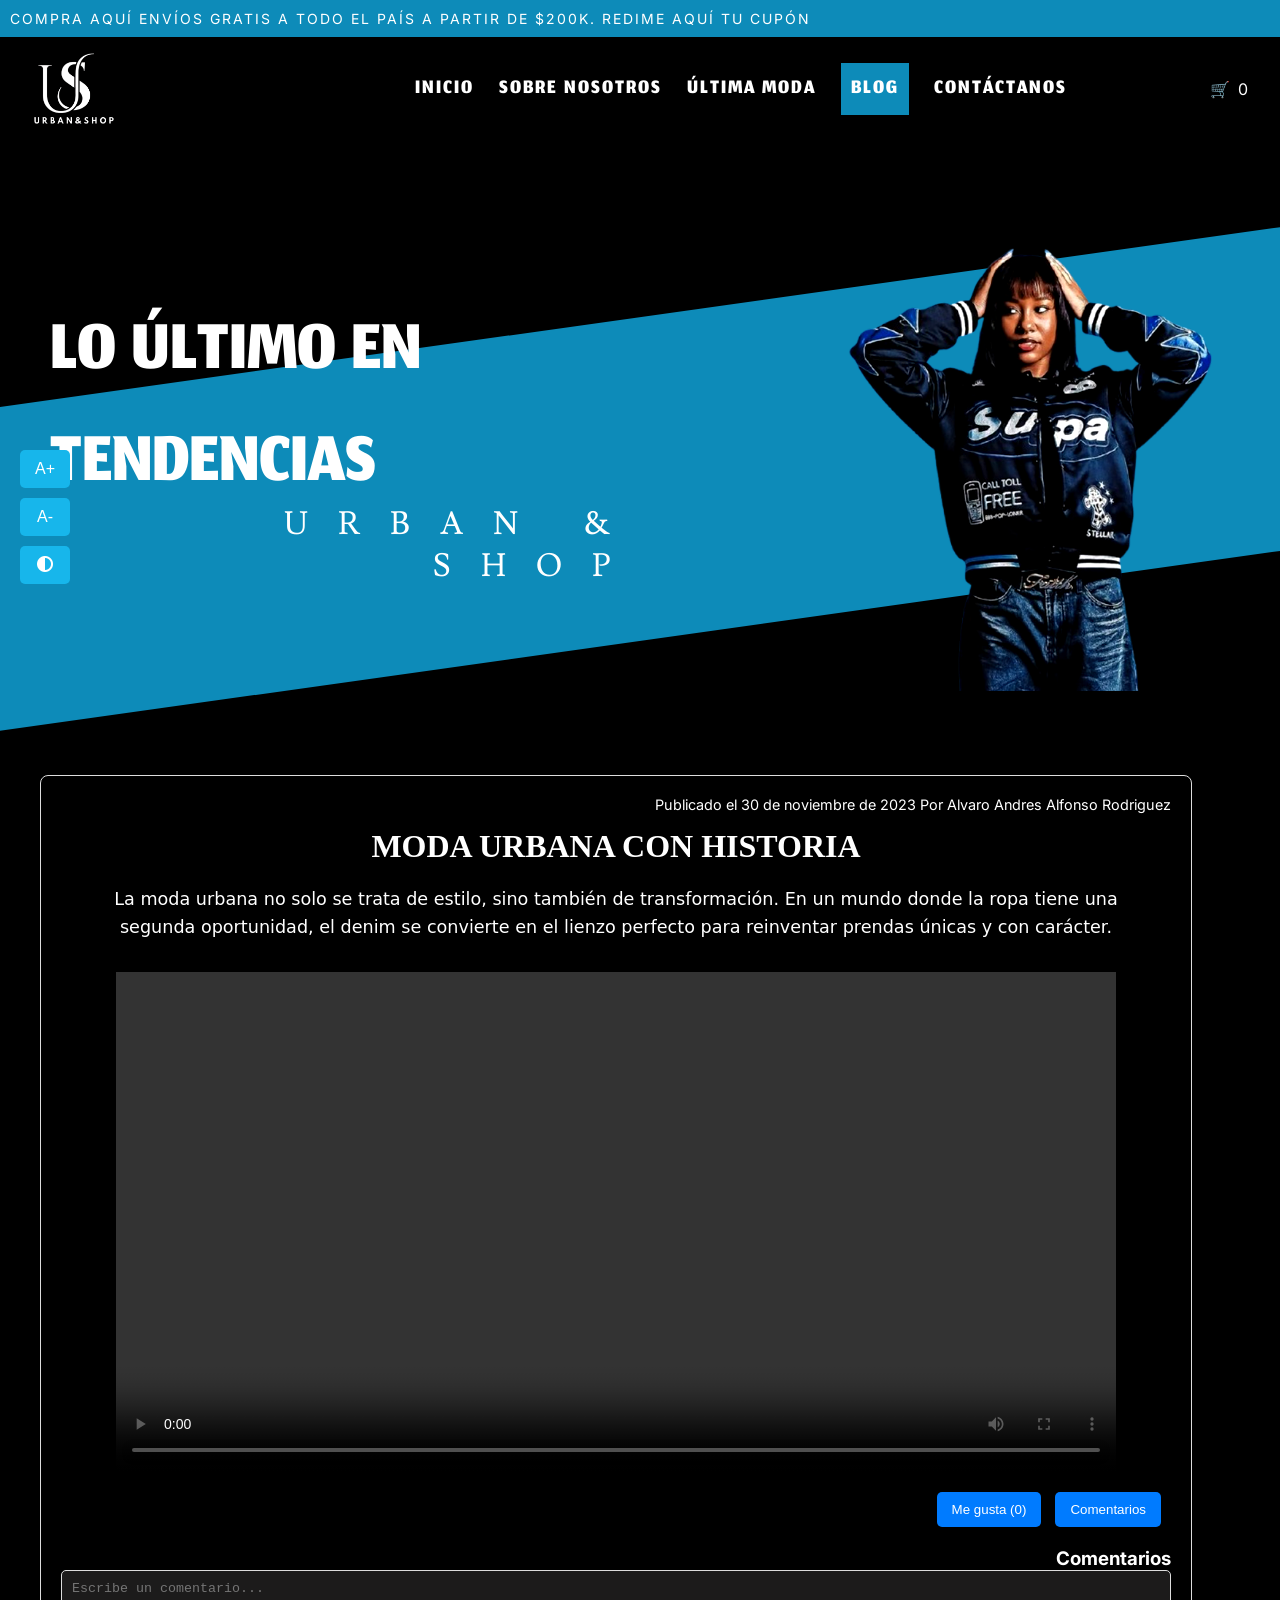
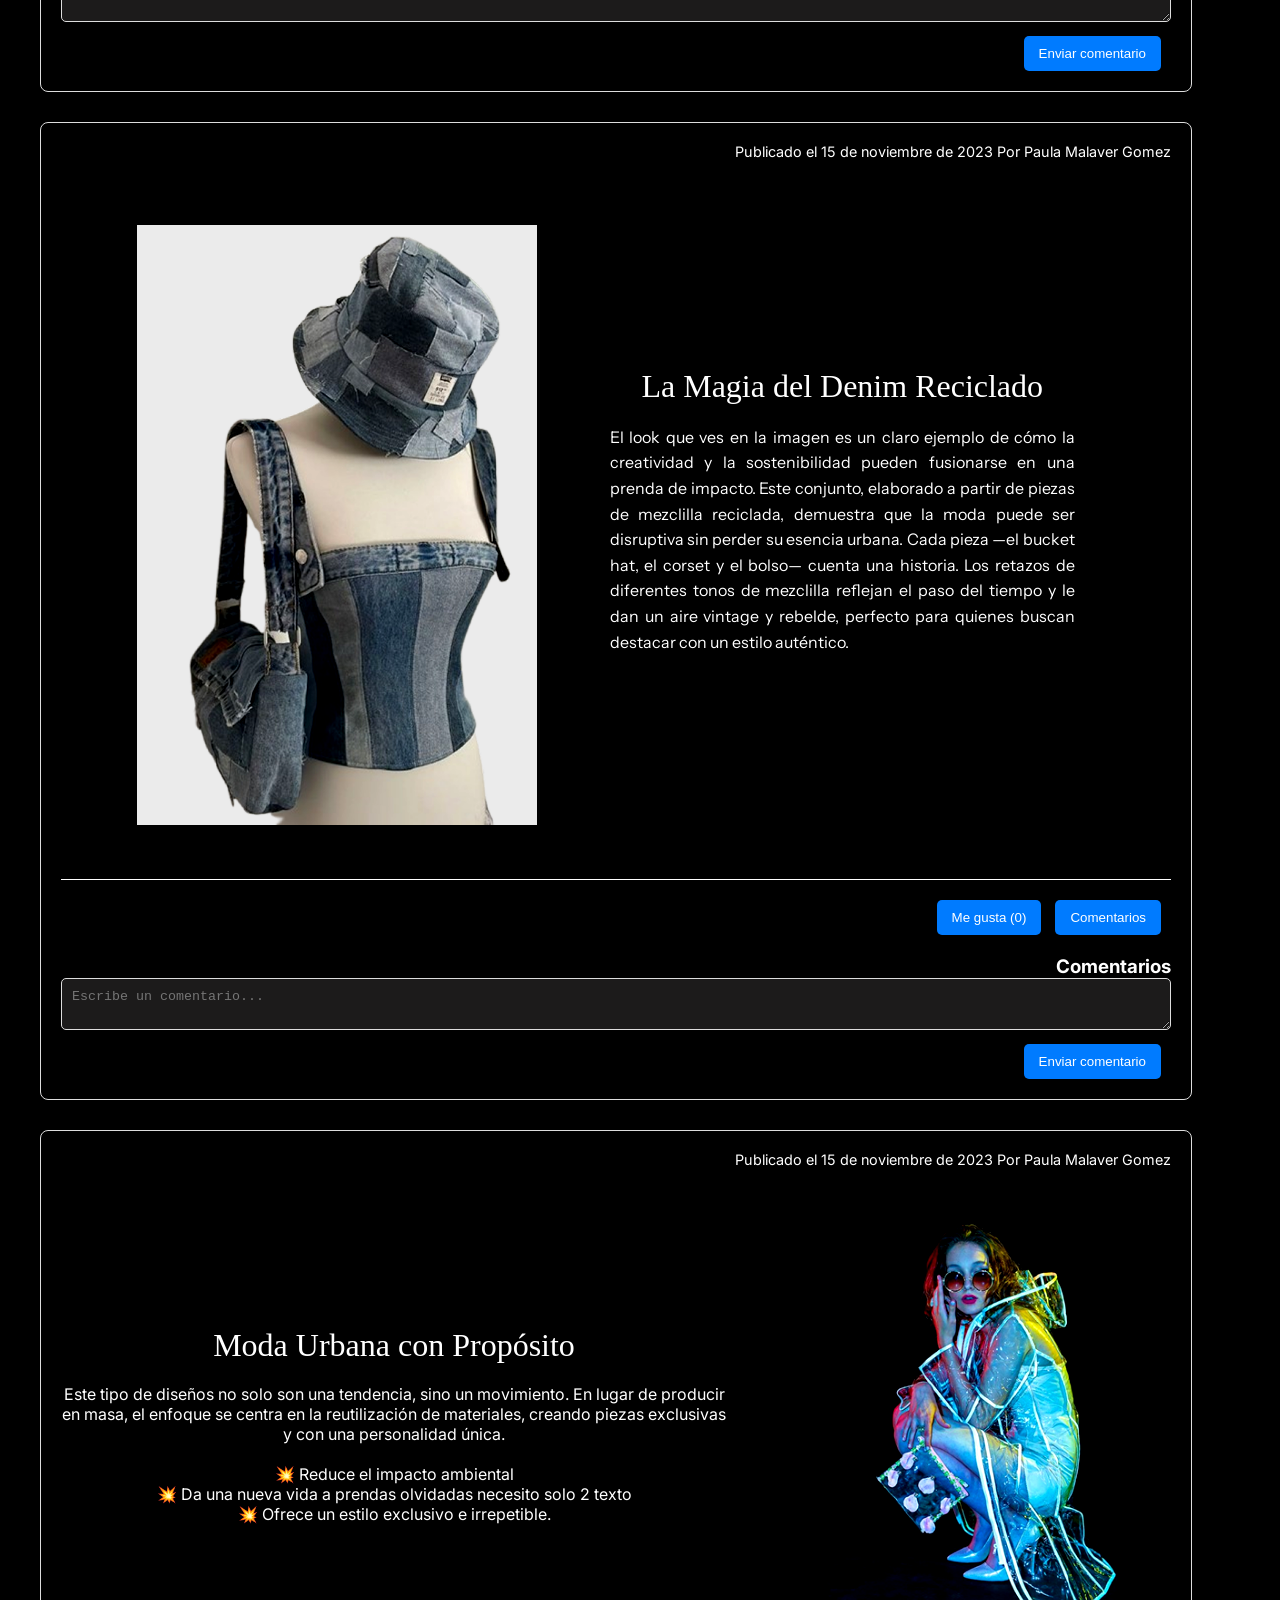
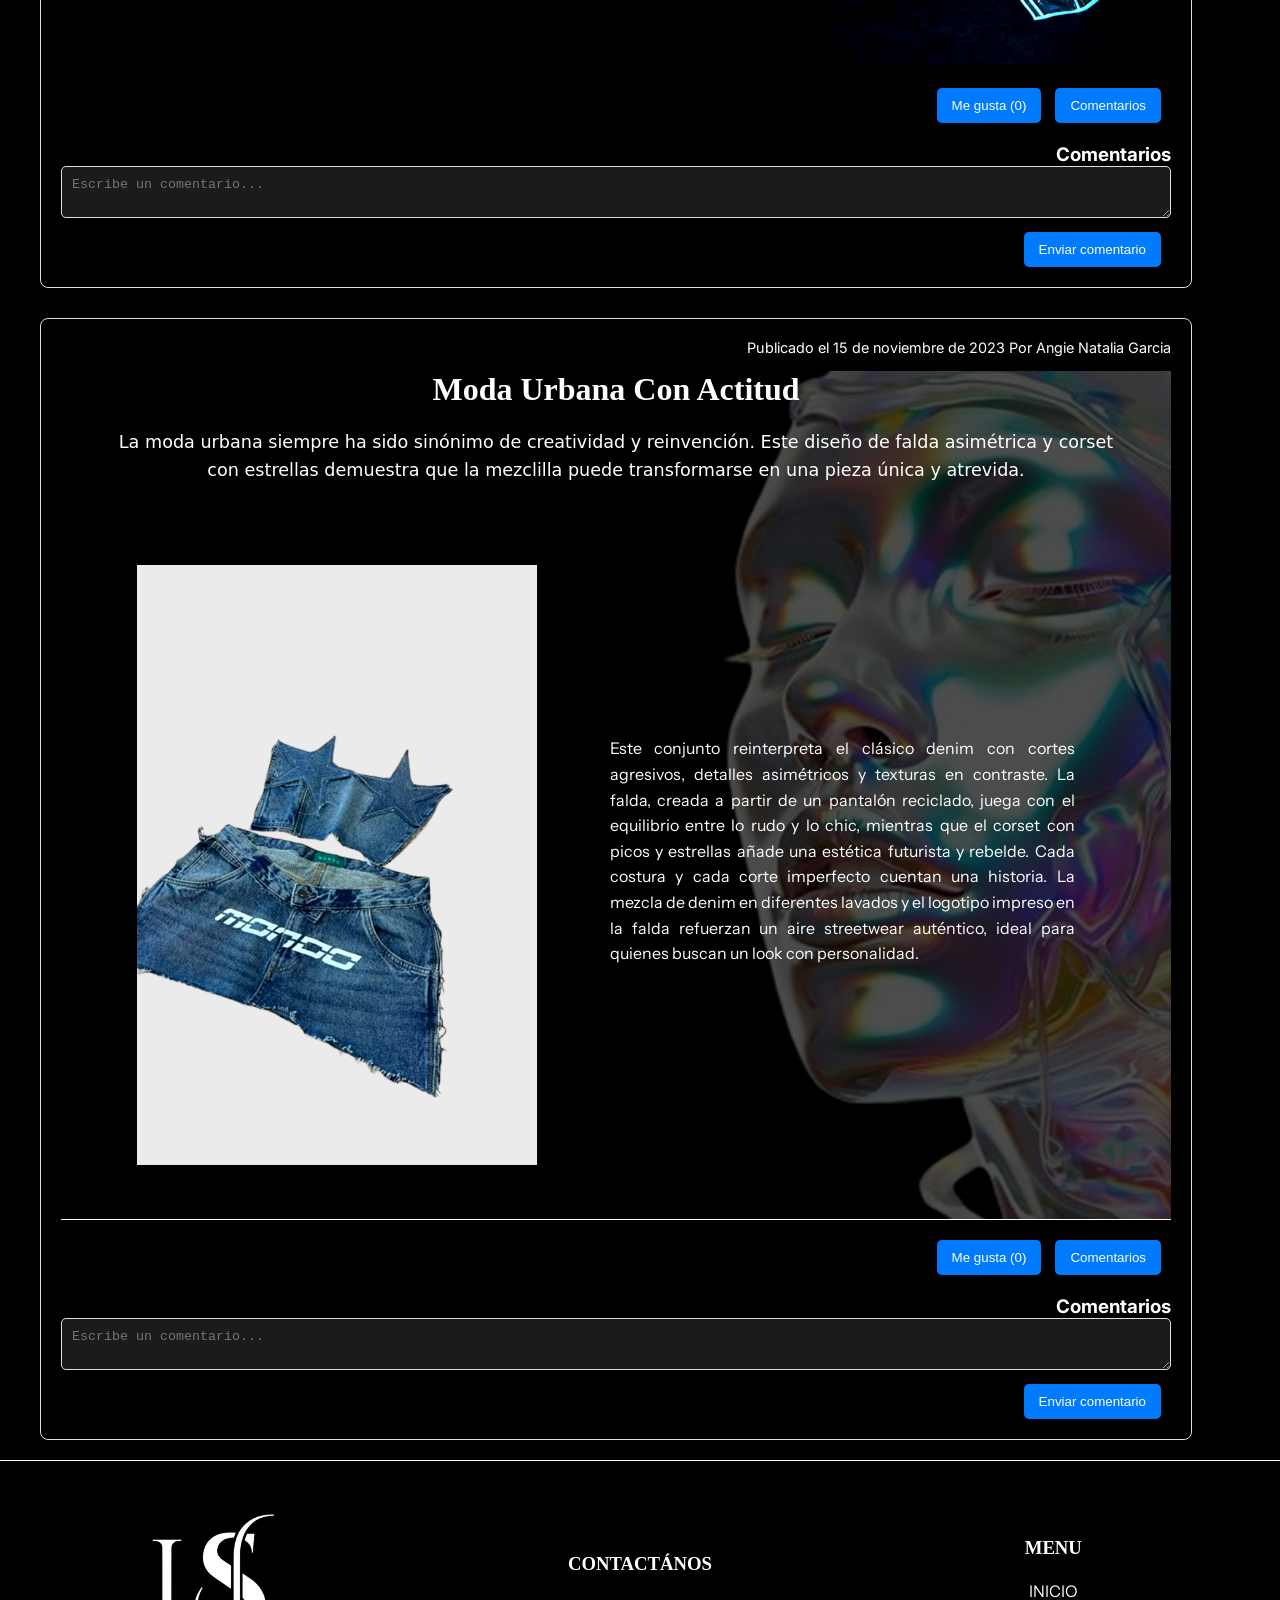
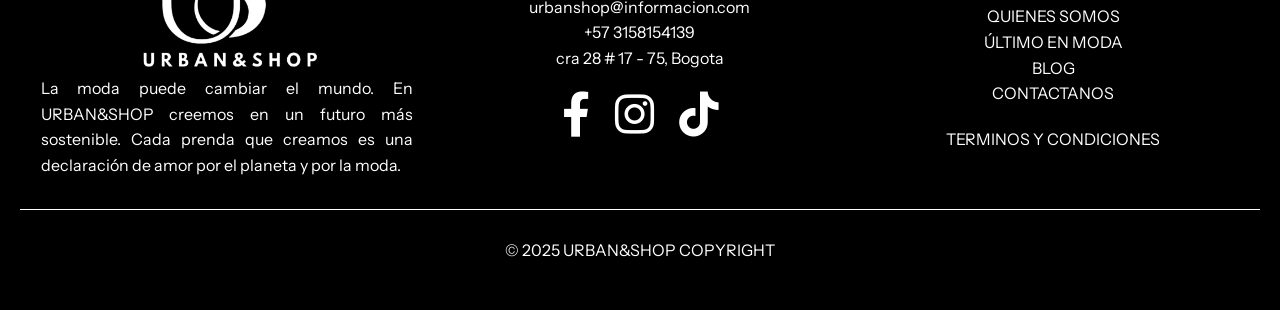
<file: pages/blog.html>
<!DOCTYPE html>
<html lang="es">
<head>
    <meta charset="UTF-8">
    <meta name="viewport" content="width=device-width, initial-scale=1.0">
    <link rel="stylesheet" href="../css/blog.css">
    <link rel="stylesheet" href="https://cdnjs.cloudflare.com/ajax/libs/font-awesome/6.0.0/css/all.min.css">
    <title>Urban & Shop</title>
    <link rel="preconnect" href="https://fonts.googleapis.com">
    <link rel="preconnect" href="https://fonts.gstatic.com" crossorigin>
    <link href="https://fonts.googleapis.com/css2?family=Inter:wght@400;700&family=Jomhuria&family=Lusitana&display=swap" rel="stylesheet">
</head>
<body>
    <header class="marquesina">
        <div class="ticker">COMPRA AQUÍ ENVÍOS GRATIS A TODO EL PAÍS A PARTIR DE $200K. REDIME AQUÍ TU CUPÓN </div>

     
      <!-- Barra de navegación -->
      <nav class="nav-bar">
        <img src="/Assets/images/Logo.png" alt="Logo Urban&Shop" class="logo-img">
        <div class="logo"></div>
        <button class="hamburger" id="hamburger">
            <i class="fas fa-bars"></i>
        </button>
         <ul class="nav-links" id="nav-links">
       
          <li><a href="/index.html" >INICIO</a></li>
          <li><a href="/pages/nosotros.html">SOBRE NOSOTROS</a></li>
          <li><a href="/pages/tienda.html">ÚLTIMA MODA</a></li>
          <li><a href="/pages/blog.html" class="contact-button">BLOG</a></li>
          <li><a href="/pages/contactanos.html" >CONTÁCTANOS</a></li>
        </ul>
       
        <div class="carrito" onclick="mostrarCarrito()">
            🛒 <span id="cart-count">0</span>
          </div>
        <div class="accessibility-controls">
            <button id="increase-font">A+</button>
            <button id="decrease-font">A-</button>
            <button id="toggle-contrast"><i class="fa-solid fa-circle-half-stroke"></i></button>
        </div>
          
        </nav>
    </header>
     <!-- Modal del Carrito -->
     <div id="modalCarrito" class="modal-carrito">
        <div class="contenido-carrito">
          <span class="close-btn" onclick="cerrarCarrito()">&times;</span>
          <h2>Tu Carrito</h2>
          <div id="carrito-items"></div>
          <hr>
          <div id="carrito-resumen">
            <p>Subtotal: <span id="subtotal">$0</span></p>
            <p>Total: <span id="total">$0</span></p>
            <button class="btn-finalizar">Finalizar Compra</button>
          </div>
        </div>
      </div>
      <div class="overlay"></div>
      
      

    <section class="banner">
        <div class="banner-content">
            <h1>LO ÚLTIMO EN TENDENCIAS</h1>
            <p>URBAN & SHOP</p>
        </div>
        <div class="banner-image">
            <img src="/Assets/images/banner-image3.png" alt="Imagen del Banner"> 
        </div>
    </section>
    <main>
        <article class="blog-post">
            <div class="post-meta">
                <span class="fecha">Publicado el 30 de noviembre de 2023</span>
                <span class="autor">Por Alvaro Andres Alfonso Rodriguez</span>
            </div>
            <h2 class="titulo">MODA URBANA CON HISTORIA</h2>
            
            <p class="texto">La moda urbana no solo se trata de estilo, sino también de transformación. En un mundo donde la ropa tiene una segunda oportunidad, el denim se convierte en el lienzo perfecto para reinventar prendas únicas y con carácter.</p>
            <section class="video-section">
                    <video class="responsive-video" autoplay loop playsinline controls>
                    <source src="/Assets/images/Spot publicitario para marca de ropa _ Lowanna.mp4" type="video/mp4">
                    Tu navegador no soporta la reproducción de videos.
                </video>
            </section>
            <div class="post-actions">
                <button class="like-button">Me gusta (<span class="like-count">0</span>)</button>
                <button class="comment-button">Comentarios</button>
            </div>
            <div class="comments-section">
                <h3>Comentarios</h3>
                <ul class="comment-list">
                    </ul>
                <textarea class="comment-input" placeholder="Escribe un comentario..."></textarea>
                <button class="submit-comment">Enviar comentario</button>
            </div>
        </article>

        <article class="blog-post">
        <div class="post-meta">
            <span class="fecha">Publicado el 15 de noviembre de 2023</span>
            <span class="autor">Por Paula Malaver Gomez</span>
        </div>
        <div class="art-magiaReciclado">
            <div class="imagen-margia-reciclado">
                <img src="/Assets/images/blog1.png" alt="blog-article">
            </div>
            <div class="contenido-margia-reciclado">
                <h3>La Magia del Denim Reciclado</h3>
                <p>El look que ves en la imagen es un claro ejemplo de cómo la creatividad y la sostenibilidad pueden fusionarse en una prenda de impacto. Este conjunto, elaborado a partir de piezas de mezclilla reciclada, demuestra que la moda puede ser disruptiva sin perder su esencia urbana.
                    Cada pieza —el bucket hat, el corset y el bolso— cuenta una historia. Los retazos de diferentes tonos de mezclilla reflejan el paso del tiempo y le dan un aire vintage y rebelde, perfecto para quienes buscan destacar con un estilo auténtico.</p>
            </div>
        </div>
        <div class="post-actions">
                <button class="like-button">Me gusta (<span class="like-count">0</span>)</button>
                <button class="comment-button">Comentarios</button>
        </div>
        <div class="comments-section">
            <h3>Comentarios</h3>
            <ul class="comment-list">
                </ul>
            <textarea class="comment-input" placeholder="Escribe un comentario..."></textarea>
            <button class="submit-comment">Enviar comentario</button>
        </div>
        </article>
        <article class="blog-post">
            <div class="post-meta">
                <span class="fecha">Publicado el 15 de noviembre de 2023</span>
                <span class="autor">Por Paula Malaver Gomez</span>
            </div>
            <div class="contenedor-seccion">
                <div class="contenido-moda-urbana">
                    <h3>Moda Urbana con Propósito</h3>
                    <p class="texto-principal">
                        Este tipo de diseños no solo son una tendencia, sino un movimiento. En lugar de producir en masa, 
                        el enfoque se centra en la reutilización de materiales, creando piezas exclusivas y con una 
                        personalidad única.
                    </p>
                    <div class="text-secundario">
                        <p>💥 Reduce el impacto ambiental</p>
                        <p>💥 Da una nueva vida a prendas olvidadas necesito solo 2 texto</p>
                        <p>💥 Ofrece un estilo exclusivo e irrepetible.</p>
                    </div>
                    
                </div>
                <div class="contenedor-deslizador-3d">
                    <div class="pista-deslizamiento-3d">
                      <div class="grupo-deslizamiento-3d">
                        <img src="/Assets/images/Rectangle-139.png" alt="Moda reciclable urbana 1" class="imagen-deslizamiento-3d">
                      </div>
                      <div class="grupo-deslizamiento-3d">
                        <img src="/Assets/images/Rectangle-140.png" alt="Moda reciclable urbana 2" class="imagen-deslizamiento-3d">
                      </div>
                      <div class="grupo-deslizamiento-3d">
                        <img src="/Assets/images/Rectangle-141.png" alt="Moda reciclable urbana 3" class="imagen-deslizamiento-3d">
                      </div>
                      <div class="grupo-deslizamiento-3d">
                        <img src="/Assets/images/Rectangle-142.png" alt="Moda reciclable urbana 4" class="imagen-deslizamiento-3d">
                      </div>
                      <div class="grupo-deslizamiento-3d">
                        <img src="/Assets/images/Rectangle-143.png" alt="Moda reciclable urbana 5" class="imagen-deslizamiento-3d">
                      </div>
                      <div class="grupo-deslizamiento-3d">
                        <img src="/Assets/images/Rectangle-144.png" alt="Moda reciclable urbana 6" class="imagen-deslizamiento-3d">
                      </div>
                      <div class="grupo-deslizamiento-3d">
                        <img src="/Assets/images/Rectangle-145.png" alt="Moda reciclable urbana 7" class="imagen-deslizamiento-3d">
                      </div>
                      <div class="grupo-deslizamiento-3d">
                        <img src="/Assets/images/Rectangle-146.png" alt="Moda reciclable urbana 8" class="imagen-deslizamiento-3d">
                      </div>
                      <div class="grupo-deslizamiento-3d">
                        <img src="/Assets/images/Rectangle-147.png" alt="Moda reciclable urbana 9" class="imagen-deslizamiento-3d">
                      </div>
                    </div>
                  </div>
            </div>
            <div class="post-actions">
                <button class="like-button">Me gusta (<span class="like-count">0</span>)</button>
                <button class="comment-button">Comentarios</button>
            </div>
            <div class="comments-section">
                <h3>Comentarios</h3>
                <ul class="comment-list">
                    </ul>
                <textarea class="comment-input" placeholder="Escribe un comentario..."></textarea>
                <button class="submit-comment">Enviar comentario</button>
            </div>
        </div>
        </article>
        <article class="blog-post imagen-seccion">
            <div class="post-meta">
                <span class="fecha">Publicado el 15 de noviembre de 2023</span>
                <span class="autor">Por Angie Natalia Garcia</span>
            </div>
            
            <div class="contenedor-modaurban">
                <div class="contenedor-blog">
                    <h2 class="titulo">Moda Urbana Con Actitud</h2>
                    <p class="texto">La moda urbana siempre ha sido sinónimo de creatividad y reinvención. Este diseño de 
                        falda asimétrica y corset con estrellas demuestra que la mezclilla puede transformarse en 
                        una pieza única y atrevida.
                    </p>
                </div>
                <div class="art-magiaReciclado">
                    <div class="imagen-margia-reciclado">
                        <img src="/Assets/images/blog2.png" alt="es un blog">
                    </div>
                    <div class="contenido-margia-reciclado">
                        <p> Este conjunto reinterpreta el clásico denim con cortes agresivos, detalles asimétricos y texturas en contraste. 
                            La falda, creada a partir de un pantalón reciclado, juega con el equilibrio entre lo rudo y lo chic, mientras que 
                            el corset con picos y estrellas añade una estética futurista y rebelde.
                            Cada costura y cada corte imperfecto cuentan una historia. La mezcla de denim en diferentes lavados y el logotipo 
                            impreso en la falda refuerzan un aire streetwear auténtico, ideal para quienes buscan un look con personalidad. 
                        </p>
                    </div>
                </div>
            </div>
            
            <div class="post-actions">
                <button class="like-button">Me gusta (<span class="like-count">0</span>)</button>
                <button class="comment-button">Comentarios</button>
            </div>
            <div class="comments-section">
                <h3>Comentarios</h3>
                <ul class="comment-list">
                    </ul>
                <textarea class="comment-input" placeholder="Escribe un comentario..."></textarea>
                <button class="submit-comment">Enviar comentario</button>
            </div>
        </article>
    </main>
   
    <footer>
        <div class="footer-content">
            <div class="footer-column">
                <div class="logo-footer">
                    <img src="/Assets/images/Logo.png" alt="" class="image-logo">
                </div>
                <p>La moda puede cambiar el mundo. En URBAN&SHOP creemos en un futuro más sostenible. Cada prenda que creamos es una declaración de amor por el planeta y por la moda.</p>
            </div>
            <div class="footer-column style">
                <h3>CONTACTÁNOS</h3>
                <p>urbanshop@informacion.com</p>
                <p>+57 3158154139</p>
                <p>cra 28 # 17 - 75, Bogota</p>
                <div class="social-icons">
                    <a href="#"><i class="fab fa-facebook-f"></i></a>
                    <a href="#"><i class="fab fa-instagram"></i></a>
                    <a href="#"><i class="fab fa-tiktok"></i></a>
                </div>
            </div>
            <div class="footer-column style">
                <h3>MENU</h3>
                <!-- Añadidos los enlaces en el footer -->
                <p><a href="/index.html">INICIO</a></p>
                <p><a href="/pages/nosotros.html">QUIENES SOMOS</a></p>
                <p><a href="/pages/tienda.html">ÚLTIMO EN MODA</a></p>
                <p><a href="/pages/blog.html">BLOG</a></p>
                <p><a href="/pages/contactanos.html">CONTACTANOS</a></p>
                <br>
                <p><a href="/pages/condiciones.html">TERMINOS Y CONDICIONES</a></p>
            </div>
        </div>
        <div class="copyright">
            © 2025 URBAN&SHOP COPYRIGHT
        </div>
    </footer>
    <script src="/.dist/blog.js"></script> 
    <script src="/.dist/cart.js"></script>
    <script src="/.dist/detail.js"></script>
    <script src="/.dist/hamburger.js"></script>
    <script src="/.dist/accesibility.js"></script>
</body>
</html>
</file>
<file: css/blog.css>
@import url('https://fonts.googleapis.com/css2?family=Instrument+Sans:ital,wght@0,400..700;1,400..700&display=swap');
:root {
  --color-principal: #0D8BB9;
  --color-secundario: #3399CC; 
  --color-hover: #1976D2; 
  --color-fondo: #000000; 
  --color-texto: #FFFFFF; 

  /*Accesibilidad*/

  --color-principal: #17b6eb; 
  --color-secundario: #00fff2;
  --color-resaltado: #FFD700; 
  --color-banner: #00ff08; 
  --color-opcional: #c8ff00; 
  --color-letra: #0400ff;
  --color-border: #09ff00;
  --color-botton: #ff00ea;

}

*{
    padding:0px;
    margin: 0px;
    box-sizing: border-box;
}

body {
    margin: 0;
    padding: 0;
    font-family: 'Inter', sans-serif;
    background-color: #000000;
    color: #ffffff;
}
/* Header */
/* Marquesina ticker */
.marquesina {
    background-color: #0D8BB9;
    overflow: hidden;
    white-space: nowrap;
    position: relative;
    letter-spacing: 2px;
  }
  /* Estilos para el botón hamburguesa */
.hamburger {
  display: none; /* Oculto en pantallas grandes */
  background: none;
  border: none;
  font-size: 24px;
  color: white;
  cursor: pointer;
}
 
  .ticker {
    display: inline-block;
    padding: 10px;
    animation: ticker-scroll 30s linear infinite;
    font-size: 14px;
  }
 
  .contact-button{
    background-color: #0D8BB9;
    padding: 10px;
}

   
  @keyframes ticker-scroll {
    0% {
      transform: translateX(100%);
    }
    100% {
      transform: translateX(-100%);
    }
  }
 
  /* Navbar */
  .nav-bar {
    background-color: #000;
    display: flex;
    align-items: center;
    justify-content: space-between;
    padding: 15px 30px;
    position: relative;
  }
 
  .logo-img {
    width: 7%;
    margin-right: 15px;
  }
 
  .logo {
    font-family: 'Lusitana', serif;
    font-size: 28px;
    color: white;
  }
 
  .nav-links {
    list-style: none;
    display: flex;
    gap: 25px;
    margin: 0;
    padding: 0;
  }
 
  .nav-links li a {
    color: white;
    text-decoration: none;
    font-family: 'Jomhuria', cursive;
    font-size: 2em;
    transition: color 0.3s;
  }
 
  .nav-links li a:hover {
    color: #0D8BB9;
  }
 
  .carrito {
    font-size: 1em;
    color: white;
    cursor: pointer;
  }
 /* Menú Hamburguesa */
.menu-toggle {
  display: none;
  flex-direction: column;
  cursor: pointer;
}

.bar {
  width: 25px;
  height: 3px;
  background-color: white;
  margin: 3px 0;
  transition: 0.4s;
}

/* Estilos para los controles de accesibilidad */
.accessibility-controls {
  position: fixed;
  top: 450px;
  left: 20px;
  display: flex;
  flex-direction: column;
  gap: 10px;
  z-index: 1000;
}

.accessibility-controls button {
  background-color: #17b6eb; /* Verde */
  color: white;
  border: none;
  padding: 10px 15px;
  cursor: pointer;
  border-radius: 5px;
  font-size: 16px;
}

.accessibility-controls button:hover {
  background-color: #00fff2;
}

/* Estilos para el modo de alto contraste y daltonismo */
body.high-contrast {
  background-color: #f37979; /* Gris oscuro */
  color: #ffd900; /* Gris claro */
}

body.high-contrast h1,
body.high-contrast h2,
body.high-contrast h3 {
  color: #00ff08; /* Azul claro */
}
body.high-contrast .seccion-quienes-somos {
  background-color: rgba(0, 0, 0, 0.49);
}

body.high-contrast .ultimo-moda{
  background-color: rgba(0, 0, 0, 0.49);
}

body.high-contrast a {
  color: #ffd900; /* Verde claro */
  font-size: 2em;
}

body.high-contrast button,
body.high-contrast .boton,
body.high-contrast .card button {
  background-color: #c8ff00; /* Azul */
  color: #0400ff;
  border: 1px solid #09ff00;
}

body.high-contrast button:hover,
body.high-contrast .boton:hover,
body.high-contrast .card button:hover {
  background-color: #ff00ea;
}

body.high-contrast .nav-bar,
body.high-contrast .modal-carrito,
body.high-contrast .contactanos-derecha form,
body.high-contrast footer {
  background-color: #137013; /* Gris azulado oscuro */
}

body.high-contrast .banner::before {
  background-color: #137013; /* Azul más intenso */
}


body.high-contrast .carrito {
  color: #00f7ff; /* Verde claro */
}

body.high-contrast .card {
  background-color: rgba(0, 255, 64, 0.7); /* Gris azulado oscuro con transparencia */
}

body.high-contrast .contenido-nuestra-historia p{
  color: rgb(11, 4, 116);
}

body.high-contrast .nuestros-valores p{
  color: rgb(11, 4, 116);
}

body.high-contrast .vision p{
  color: rgb(0, 225, 255);
}
body.high-contrast .mision p{
  color: rgb(0, 225, 255);
}

img {
  filter: contrast(120%);
}

body.high-contrast img {
  filter: contrast(150%);
}

body.high-contrast .contenido-margia-reciclado p{
  color: #ffd900;
}
/*Banner estilos*/
.banner {
    display: flex;
    justify-content: space-between;
    align-items: center;
    padding: 50px;
    position: relative;
    overflow: hidden; /* Para ocultar el desbordamiento del romboide */

}

.banner-content {
    flex: 1;
    color: #FFFFFF;
}

.banner-content h1 {
    font-family: 'Jomhuria', cursive;
    font-size: 7em;
    font-weight: 100;
    margin-bottom: -20px;
}


.banner-content p {
    font-family: 'Lusitana', serif;
    font-size: 2em;
    letter-spacing: 30px;
    text-align: end;

}

.banner-image {
    flex: 1;
    text-align: right;
}

.banner-image img {
    width: 400px;
    height: 500px;
}

/* Franja Azul */
.banner::before {
    content: '';
    position: absolute;
    top: 0;
    left: -20%; /* Ajusta para que el romboide comience fuera de la pantalla */
    width:180%; /* Ajusta para que el romboide cubra todo el banner */
    height: 100%;
    background-color: #0D8BB9;
    transform: skew(-82deg);
    z-index: -1;
}
/*modal carrito*/
/* Estilos del Carrito */
.modal-carrito {
  display: none;
  position: fixed;
  top: 0;
  right: 0;
  width: 350px;
  height: 100%;
  background: white;
  color: #333;
  z-index: 1000;
  box-shadow: -2px 0 10px rgba(0, 0, 0, 0.1);
  overflow-y: auto;
  font-size: 11px;
}

.btn-eliminar {
  background: none;
  border: none;
  color: #ff5252;
  cursor: pointer;
  font-size: 16px;
  margin-left: 10px;
  padding: 5px;
}

.btn-eliminar:hover {
  color: #ff0000;
}
.contenido-carrito {
  padding: 20px;
}

.close-btn {
  font-size: 24px;
  cursor: pointer;
  float: right;
}

.item-carrito {
  display: flex;
  justify-content: space-between;
  align-items: center;
  margin-bottom: 15px;
  padding-bottom: 15px;
  border-bottom: 1px solid #eee;
}

.info-producto {
  display: flex;
  align-items: center;
  gap: 10px;
  width: 50%;
}

.info-producto img {
  border-radius: 4px;
}
.cantidad-producto {
display: flex;
align-items: center;
margin: 10px 0;
}

.cantidad-producto button {
width: 30px;
height: 30px;
background: #0D8BB9;
color: white;
border: none;
border-radius: 4px;
font-size: 16px;
cursor: pointer;
}

.cantidad-producto button:hover {
background: #0a7ba3;
}

.cantidad-producto input {
width: 50px;
height: 30px;
text-align: center;
margin: 0 5px;
border: 1px solid #ddd;
border-radius: 4px;
}
.controles-cantidad {
  display: flex;
  align-items: center;
  gap: 5px;
}

.controles-cantidad button {
  background: #f0f0f0;
  border: none;
  width: 25px;
  height: 25px;
  border-radius: 4px;
  cursor: pointer;
}

.controles-cantidad button:hover {
  background: #ddd;
}

.btn-eliminar {
  color: #ff5252;
  margin-left: 10px;
}

#carrito-resumen {
  margin-top: 20px;
  padding-top: 20px;
  border-top: 1px solid #eee;
}

.btn-finalizar {
  width: 100%;
  padding: 10px;
  background: #0D8BB9;
  color: white;
  border: none;
  border-radius: 4px;
  cursor: pointer;
  margin-top: 10px;
}

.btn-finalizar:hover {
  background: #0a7ba3;
}

.overlay {
  display: none;
  position: fixed;
  top: 0;
  left: 0;
  width: 100%;
  height: 100%;
  background: rgba(0, 0, 0, 0.5);
  z-index: 999;
}

/* Notificación */
.notificacion {
  position: fixed;
  bottom: 20px;
  left: 50%;
  transform: translateX(-50%);
  background: #0D8BB9;
  color: white;
  padding: 12px 24px;
  border-radius: 4px;
  opacity: 0;
  transition: opacity 0.3s ease;
  z-index: 1001;
}

.notificacion.mostrar {
  opacity: 1;
}
/*Ojo detalle producto*/

/* Contenedor para los botones finales */
.controles-finales {
  display: flex;
  justify-content: center;
  align-items: center;
  gap: 10px; /* Espacio entre los botones */
  margin-top: 10px;
}

/* SECCCION MODA HISTORIA*/

.titulo{
    font-family: 'Buenard';
    font-family: 'Bungee Inline', cursive;
    font-size: 2.5em;
    margin-bottom: 30px;
    text-align: center;
}
.texto{
    font-family: system-ui;
    font-size: 1.1em;
    line-height: 1.6;
    text-align: center;
    margin: 20px 50px 30px;
}

.blog-post {
  border: 1px solid #ddd;
  padding: 20px;
  margin-bottom: 20px;
  border-radius: 8px;
  box-shadow: 0 2px 4px rgba(0, 0, 0, 0.1);
  text-align: end;
  margin-left: 40px;
  width: 90%;
  margin-left: 40px;
  margin-top: 30px;
}

.titulo {
  font-size: 2em;
  margin-bottom: 10px;
  color: #ffffff;
}

.post-meta {
  font-size: 0.9em;
  color: #FFFFFF;
  margin-bottom: 15px;
}

.texto {
  line-height: 1.6;
}

/* Estilos de video (sin cambios) */
.video-section {
  width: 100%;
  max-width: 1000px;
  margin: 20px auto;
  overflow: hidden;
}

.responsive-video {
  width: 100%;
  height: auto;
  display: block;
}

/* Estilos de acciones del post (me gusta, comentarios) */
.post-actions {
  margin-top: 20px;
}

.like-button, .comment-button, .submit-comment {
  background-color: #007bff;
  color: white;
  border: none;
  padding: 10px 15px;
  margin-right: 10px;
  border-radius: 5px;
  cursor: pointer;
  transition: background-color 0.3s;
}

.like-button:hover, .comment-button:hover, .submit-comment:hover {
  background-color: #0056b3;
}

/* Estilos de comentarios */
.comments-section {
  margin-top: 20px;
}

.comment-list {
  list-style: none;
  padding: 0;
}

.comment-list li {
  border-bottom: 1px solid #eee;
  padding: 10px 0;
}

.comment-input {
  color: #ffffff;
  width: 100%;
  padding: 10px;
  margin-bottom: 10px;
  border: 1px solid #ddd;
  border-radius: 5px;
  background-color: #1c1b1b;
}

/* Animaciones */
.like-button {
  transition: transform 0.2s;
}

.like-button:active {
  transform: scale(1.1);
}

/* artice art-magiaReciclado */

.art-magiaReciclado{
    background-blend-mode: multiply;
    background-repeat: no-repeat;
    background-position: center;
    background-size: contain; /* O 'cover' si quieres que cubra toda la sección */
    display: flex;
    justify-content: space-around;
    align-items: center;
    padding: 50px;
    width: 100%;
    height: auto; 
    border-bottom: 1px solid #FFFFFF;
}

.contenido-margia-reciclado{
    display: flex;
    text-align: center;
    width: 50%;
    color: white;
    padding: 20px;
    box-sizing: border-box;
    background-size: 60% auto; 
    background-repeat: no-repeat; 
    background-position: center; 
    height: 590px;
    align-items: center;
    justify-content: center;
    flex-direction: column;
 
}
.contenido-margia-reciclado h3 {
    font-family: 'Bungee Inline', cursive;
    font-weight: normal;
    font-size: 2em;
    margin-bottom: 20px;
}

.contenido-margia-reciclado p {
    text-align: justify;
    line-height: 1.6;
    margin-bottom: 30px;
    font-family: "Instrument Sans", sans-serif;
    
}
.imagen-margia-reciclado {
    text-align: center;
}
.imagen-margia-reciclado img {
   
    height: 600px;
    width: 400px;
}

/*Seccion moda urbana */

.contenedor-seccion{
  display: flex;
}
.contenido-moda-urbana{
  width: 60%;
  text-align: start;
  display: flex;
  flex-direction: column;
  align-items: center;
  justify-content: center;
  align-content: center;
}
.contenido-moda-urbana h3{
  font-family: 'Bungee Inline', cursive;
  font-weight: normal;
  font-size: 2em;
  margin-bottom: 20px;
}
.texto-principal{
  text-align: center;
}

.text-secundario{
  display: flex;
  margin-top: 20px;
  align-items: center;
  justify-content: center;
  align-content: center;
  flex-direction: column;
}
/*ensayo*/
.contenedor-deslizador-3d {
  margin-left: 100px;
  width: 300px; /* Ajusta el ancho según tus imágenes */
  overflow: hidden;
  perspective: 1000px;
}

.pista-deslizamiento-3d {
  display: flex;
  transform-style: preserve-3d;
  transition:  transform 0.8s ease-in-out;
}

.grupo-deslizamiento-3d {
  flex: 0 0 100%;
  transform-origin: center center;
  transform: rotateY(0deg) translateZ(0);
}

.imagen-deslizamiento-3d {
  width: 100%;
  height: auto;
}

/*seccion moda-actitud */
.contenedor-modaurban{
  background-image: url("../images/ensayo.png");
  background-repeat: no-repeat;
  background-position: right;
  background-size: contain;
 
}
.lema-final{
  text-align: center;
  margin-bottom: 50px;
}


.lema-final h3{
  text-align: center;
  font-family: 'Bungee Inline', cursive;
  font-size: 3.0em;
  margin-bottom: 30px;
  text-align: center;
  margin: 45px;
}
.boton-ver-mas{
  width: 45%;
    height: 60px;
    background-color: #FFFFFF;
    color: #000000;
    border: none;
    font-size: 1.2em;
    cursor: pointer;
    transition: transform 0.3s ease;
}

/* creacion de diseños footer*/


footer {
  background-color: #000000;
  border-top: 1px solid #FFFFFF;
  padding: 50px 20px;
  color: #FFFFFF;
  font-family: 'Instrument Sans', sans-serif;
}

.footer-content {
  display: flex;
  justify-content: space-around;
  border-bottom: 1px solid #FFFFFF;
  padding-bottom: 30px;
  
}

.footer-column {
  width: 30%;
}
footer .footer-column a {
  color: white; /* Enlaces en color blanco */
  text-decoration: none; /* Eliminar subrayado */
  transition: color 0.3s ease; /* Transición suave (opcional) */
}

.footer-column h3 {
  text-align: center;
  font-family: 'Bungee Inline', cursive;
  margin-bottom: 20px;
}

.footer-column p {
  text-align: justify;
  line-height: 1.6;
}


.social-icons {
  display: flex;
  justify-content: center;
  margin-top: 20px;
  gap: 25px;
}

.fab{
  color: white;
  font-size: 45px;
}
.social-icons img {
  width: 30px;
  height: 30px;
  margin: 0 10px;
}

.copyright {
  text-align: center;
  padding-top: 30px;
}
.style{
  display: flex;
  flex-direction: column;
  align-items: center;
  justify-content: center;
}

.image-logo{
  width:50%;
}
.logo-footer {
  text-align: center;
}

@media (max-width: 768px) {
  .nav-links {
    display: none; /* Oculta el menú en mobile */
    flex-direction: column;
    background-color: #000;
    position: static;
    top: 60px; /* Ajusta según la altura de tu barra de navegación */
    left: 0;
    width: 100%;
    text-align: center;
    flex-grow: 1; /* Permite que el menú crezca para ocupar el espacio disponible */
    z-index: 1000; 
}


.nav-links.active {
    display: flex; /* Muestra el menú cuando está activo */
}
.nav-links li {
    margin: 15px 0;
}
.hamburger {
    display: block; /* Muestra el botón hamburguesa en mobile */
}
.logo-img {
    width: 15%; /* Ajusta el tamaño del logo para mobile */
}
.nav-bar {
    flex-wrap: wrap; /* Permite que los elementos se envuelvan en pantallas pequeñas */
}

  /* estilos banner */
  .banner {
    flex-direction: column;
    padding: 20px;
}

.banner-content h1 {
    font-size: 60px;
    margin-bottom: 0;
    text-align: center;
}

.banner-content p {
    font-size: 18px;
    letter-spacing: 10px;
    text-align: center;
}

.banner-image {
    text-align: center;
    margin-top: 20px;
}

.banner-image img {
    width: 80%;
    height: auto;
}

.banner::before {
    transform: skew(-70deg);
}

/* ESTILOS DEL TODO MAIN */
.blog-post {
  width: 100%;
  margin-left: 0;
  padding: 10px;
}
.titulo {
  font-size: 1.8em;
}
.texto {
  font-size: 1em;
  margin: 10px;
}
.art-magiaReciclado, .contenedor-seccion, .contenedor-modaurban {
  flex-direction: column;
  padding: 20px;
}
.contenido-margia-reciclado, .contenido-moda-urbana {
  width: 100%;
}
.imagen-margia-reciclado img {
  width: 100%;
  height: auto;
}
.contenedor-deslizador-3d {
  margin-left: 0;
  width: 100%;
}
.contenido-moda-urbana h3 {
  font-size: 1.8em;
}
/* final mensaje */
.lema-final h3 {
  font-size: 2.0em;
  margin: 20px;
}

.boton-ver-mas {
  width: 90%;
  height: 50px;
  font-size: 1em;
}
/* estilos footer */
.footer-content {
  flex-direction: column;
  align-items: center;
}

.footer-column {
  width: 90%;
  margin-bottom: 30px;
}

.image-logo {
  width: 70%;
}

.fab {
  font-size: 35px;
}
}

/* Tablet Styles (min-width: 769px) and (max-width: 1024px) */
@media (min-width: 769px) and (max-width: 1024px) {
  .banner {
      padding: 30px;
  }

  .banner-content h1 {
      font-size: 90px;
  }

  .banner-content p {
      font-size: 22px;
      letter-spacing: 20px;
  }

  .banner-image img {
      width: 300px;
      height: 400px;
  }
  /* ESTILOS TODO MAIN */
  .blog-post {
    padding: 15px;
}
.art-magiaReciclado, .contenedor-seccion, .contenedor-modaurban {
    padding: 30px;
}
.contenido-margia-reciclado, .contenido-moda-urbana {
    width: 70%;
}
.contenedor-deslizador-3d {
    margin-left: 50px;
}

/*final mensaje */
.lema-final h3 {
  font-size: 2.5em;
  margin: 30px;
}

.boton-ver-mas {
  width: 60%;
  height: 55px;
  font-size: 1.1em;
}
/* estilos footer */
.footer-content {
  flex-wrap: wrap;
}

.footer-column {
  width: 45%;
  margin-bottom: 30px;
}

.footer-column:last-child {
  width: 100%;
}
}
</file>
